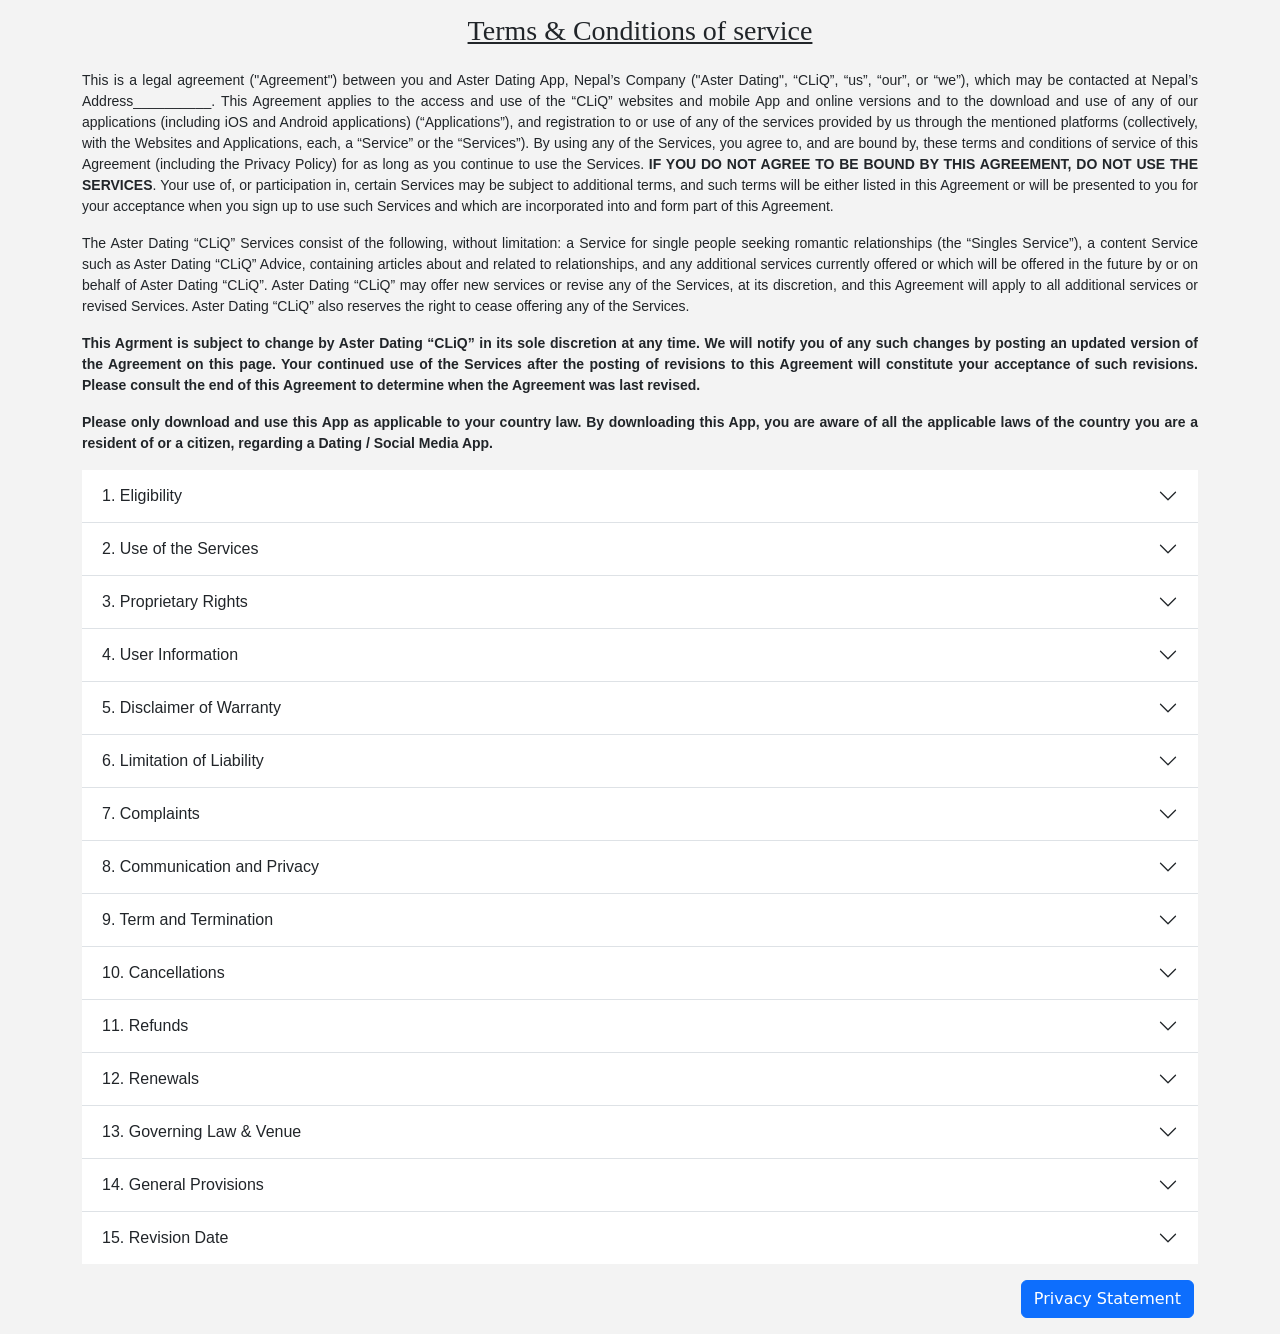
<file: index.html>
<!DOCTYPE html>
<html lang="en">
  <head>
    <meta charset="UTF-8" />
    <meta http-equiv="X-UA-Compatible" content="IE=edge" />
    <meta name="viewport" content="width=device-width, initial-scale=1.0" />
    <title>Terms & Conditions</title>

    <!-- Bootstrap CSS -->
    <link
      href="https://cdn.jsdelivr.net/npm/bootstrap@5.0.2/dist/css/bootstrap.min.css"
      rel="stylesheet"
      integrity="sha384-EVSTQN3/azprG1Anm3QDgpJLIm9Nao0Yz1ztcQTwFspd3yD65VohhpuuCOmLASjC"
      crossorigin="anonymous"
    />
    <link rel="stylesheet" href="style.css" />
  </head>
  <body>
    <section class="terms">
      <div class="container">
        <div class="row">
          <div class="section-title">
            <h3>Terms & Conditions of service</h3>
          </div>
          <div class="description">
            <p>
              This is a legal agreement ("Agreement") between you and Aster
              Dating App, Nepal’s Company ("Aster Dating", “CLiQ”, “us”, “our”,
              or “we”), which may be contacted at Nepal’s Address__________.
              This Agreement applies to the access and use of the “CLiQ”
              websites and mobile App and online versions and to the download
              and use of any of our applications (including iOS and Android
              applications) (“Applications”), and registration to or use of any
              of the services provided by us through the mentioned platforms
              (collectively, with the Websites and Applications, each, a
              “Service” or the “Services”). By using any of the Services, you
              agree to, and are bound by, these terms and conditions of service
              of this Agreement (including the Privacy Policy) for as long as
              you continue to use the Services.
              <b
                >IF YOU DO NOT AGREE TO BE BOUND BY THIS AGREEMENT, DO NOT USE
                THE SERVICES</b
              >. Your use of, or participation in, certain Services may be
              subject to additional terms, and such terms will be either listed
              in this Agreement or will be presented to you for your acceptance
              when you sign up to use such Services and which are incorporated
              into and form part of this Agreement.
            </p>
            <p>
              The Aster Dating “CLiQ” Services consist of the following, without
              limitation: a Service for single people seeking romantic
              relationships (the “Singles Service”), a content Service such as
              Aster Dating “CLiQ” Advice, containing articles about and related
              to relationships, and any additional services currently offered or
              which will be offered in the future by or on behalf of Aster
              Dating “CLiQ”. Aster Dating “CLiQ” may offer new services or
              revise any of the Services, at its discretion, and this Agreement
              will apply to all additional services or revised Services. Aster
              Dating “CLiQ” also reserves the right to cease offering any of the
              Services.
            </p>
            <p></p>
            <p>
              <b>
                This Agrment is subject to change by Aster Dating “CLiQ” in its
                sole discretion at any time. We will notify you of any such
                changes by posting an updated version of the Agreement on this
                page. Your continued use of the Services after the posting of
                revisions to this Agreement will constitute your acceptance of
                such revisions. Please consult the end of this Agreement to
                determine when the Agreement was last revised.</b
              >
            </p>
            <p></p>
            <p>
              <b>
                Please only download and use this App as applicable to your
                country law. By downloading this App, you are aware of all the
                applicable laws of the country you are a resident of or a
                citizen, regarding a Dating / Social Media App.
              </b>
            </p>
            <div class="accordion accordion-flush" id="accordionFlushExample">
              <div class="accordion-item">
                <h2 class="accordion-header" id="flush-headingOne">
                  <button
                    class="accordion-button collapsed"
                    type="button"
                    data-bs-toggle="collapse"
                    data-bs-target="#flush-collapseOne"
                    aria-expanded="false"
                    aria-controls="flush-collapseOne"
                  >
                    1. Eligibility
                  </button>
                </h2>
                <div
                  id="flush-collapseOne"
                  class="accordion-collapse collapse"
                  aria-labelledby="flush-headingOne"
                  data-bs-parent="#accordionFlushExample"
                >
                  <div class="accordion-body">
                    <p><b> a. Minimum Age</b></p>
                    <p>
                      You must be 18 years old or above to register for the
                      Services. By using the Singles Service, you represent and
                      warrant that you are 18 years old. Any legal action faced
                      by the company due to false information, user shall be
                      accountable for all the legal expenses and costs.
                    </p>
                    <p><b> b. Marital Status</b></p>
                    <p>
                      By registering to use of this service, you represent and
                      warrant that you are single or (if legally married)
                      separated / divorced / widow. If you are married and not
                      separated, you may not register to use or use the Aster
                      Dating Service. Any legal action faced by the company due
                      to false information, user shall be accountable for all
                      the legal expenses and costs.
                    </p>
                    <p><b> c. Criminal History</b></p>
                    <p>
                      By requesting to use, registering to use, and/or using the
                      Aster Dating Services, you represent and warrant that you
                      have never been convicted of a felony (or other indictable
                      offense).
                      <b
                        >ASTER DATING “CLIQ” DOES NOT CURRENTLY CONDUCT CRIMINAL
                        BACKGROUND SCREENINGS ON ITS MEMBERS</b
                      >. However, to the extent permissible by applicable law of
                      the particular country where it’s been used, Aster Dating
                      “CLiQ” reserves the right to conduct any criminal
                      background check, at any time and using available public
                      records, to confirm your compliance with this subsection.
                      <b
                        >BY AGREEING TO THESE TERMS AND CONDITIONS, YOU HEREBY
                        AUTHORIZE ANY SUCH CHECK IF IT IS LEGALLY PERMISSIBLE IN
                        YOUR JURISDICTION.</b
                      >
                    </p>
                    <p><b> d. Meeting Matching System Criteria</b></p>

                    <p>
                      The Aster Dating Service requires your completion of the
                      profile information for Aster Dating “CLiQ” to find highly
                      compatible matches for you. Aster Dating also recommends
                      all the matching profile with in the users age difference.
                      User have right to limit their age preferences. Aster
                      Dating “CLiQ” will not be able to provide matches to users
                      who have not completed the profile information and you
                      consent that information provided by you is actual and
                      true to your best knowledge.
                    </p>
                    <p><b> e. Rewards Eligibility </b></p>
                    <p>
                      Even though Aster Dating Service is functional and
                      available in most targeted geographical areas, our rewards
                      program is just limited within Nepal only. We are trying
                      to expand our operating offices to provide these features
                      in different countries as well. In advance we apologize
                      our valuable customers for the inconvenience.
                    </p>
                  </div>
                </div>
              </div>
              <div class="accordion-item">
                <h2 class="accordion-header" id="flush-headingTwo">
                  <button
                    class="accordion-button collapsed"
                    type="button"
                    data-bs-toggle="collapse"
                    data-bs-target="#flush-collapseTwo"
                    aria-expanded="false"
                    aria-controls="flush-collapseTwo"
                  >
                    2. Use of the Services
                  </button>
                </h2>
                <div
                  id="flush-collapseTwo"
                  class="accordion-collapse collapse"
                  aria-labelledby="flush-headingTwo"
                  data-bs-parent="#accordionFlushExample"
                >
                  <div class="accordion-body">
                    <p>
                      As a user of any of the Services (a "Registered User"),
                      you agree to the following:
                    </p>
                    <p><b> a. Basic Membership</b></p>
                    <p>
                      It is free to register for the Singles Service, which may
                      be used by you at no cost (“Basic Membership”). Once you
                      have registered by providing preliminary information
                      (including email address and password), you will be asked
                      to answer a questions which has been structured by
                      reference to specific psychological criteria. The results
                      of the questioner data are used by Aster Dating “CLiQ” to
                      automatically create your individual personality profile.
                      Your personality profile will then be integrated into the
                      Aster Dating “CLiQ” database. Once in our database, your
                      personality profile is (through an automated process)
                      matched up to the profiles of other Aster Dating “CLiQ”
                      members, which enables Aster Dating “CLiQ” to determine
                      your compatibility with those members. Using this
                      information, Aster Dating “CLiQ” will send you partner
                      recommendations (“matches”), which will appear in your
                      online profile and be sent via email or message section
                      within the member message section. This information will
                      be provided to you as a condensed profile of the other
                      compatible members, each containing a short description of
                      a match, your compatibility score, along with your match's
                      primary profile photo. Please note that, as a Basic
                      member, you will only be able to view your matches'
                      profile photos. However, you may be able to see detail
                      version of your matches' primary profile photos in some
                      instances, at our discretion.
                    </p>
                    <p>
                      As a Basic member, you will then be able to send Five (5)
                      communications (for example, a smile, etc.) to other
                      members as you want; however, you will only have a limited
                      ability to send and read personalized messages. Please
                      note that we may limit the number of predefined
                      communications that you can send if required to protect
                      our members and to secure our Service as further set out
                      in this Agreement. As a Basic member, you will not receive
                      a more than Five (5) random selected profile through our
                      dating sites or mobile app.
                    </p>
                    <p>
                      At our discretion, we may offer Basic members free or
                      chargeable credits that can be redeemed in the form of
                      unlocking individual profiles of recommended partners, a
                      feature that is usually restricted in the Basic
                      Membership. If this feature is made available to you, you
                      will then be able to use the profile unlock function to
                      the extent made available to you and in accordance with
                      these Terms and Conditions of Service. The unlocked period
                      ends either after six months (or any other time period
                      disclosed at time of offer) or once the unlocked profile
                      is no longer active, whichever is earlier. Credits are
                      linked to and stored in your Basic Membership account.
                      They cannot be transferred to a Premium Membership or
                      other Membership type or other members, nor can they be
                      traded in, exchanged for money, or used to settle
                      outstanding payments. Aster Dating “CLiQ” may reduce the
                      period of validity of free credits at any time at its
                      discretion as permitted by the company. Aster Dating
                      “CLiQ” reserves the right to change or impose other terms
                      and conditions on free or chargeable credits.
                    </p>
                    <p><b> b. Premium Membership </b></p>
                    <p>
                      All the features to be accessed by a user, for which you
                      will need to purchase a subscription (“Premium
                      Membership”). If you purchase a Premium Membership, you
                      will regularly receive updated matches from Aster Dating
                      “CLiQ” in your online profile and via email. These matches
                      will be continuously updated to include new members who
                      have been added to our database since you became a Premium
                      member. As a Premium member, you will be able to see match
                      photos (primary and any additional photos), contact and
                      initiate communication with matches (including video
                      chat), conduct searches for matches based on specific
                      criteria (e.g., distance) and respond to matches’
                      communications without restriction (including video chat).
                      Please note that we may still limit the number of
                      communications that you can send if required to protect
                      our members and to secure our Service as further set out
                      in this Agreement. Aster Dating “CLiQ” will also provide
                      each Premium member his or her personality profiles as a
                      PDF file by email. We have Four (4) different types for
                      Premium Membership plan, which are categorized and each
                      Premium Membership have different features structures.
                      Please look at all our Premium Membership plan for more
                      details below.
                    </p>
                    <p><b> c. Subscription </b></p>
                    <p>
                      To become a Premium member, you will be required to pay a
                      subscription fee. All prices listed by us on the Service
                      are offered in the displayed currency and exclude
                      applicable taxes and duties. Aster Dating “CLiQ” currently
                      offersb Monthly, 3 - Months Premium Memberships and 6 -
                      Months (or other term lengths, as agreed-upon by you
                      during the purchase process) unless cancelled at least 48
                      hours before the end of your current term. When purchasing
                      a Premium Membership, you will be asked to supply certain
                      payment information, including information regarding your
                      billing account (e.g., via credit card, debit card, PayPal
                      account number, online payment, eSewa, Khalti, etc.)
                    </p>
                    <p>
                      You agree that all information that you provide to us will
                      be accurate, complete and current. You further agree that
                      our payment processing service provider(s) may store and
                      communicate with your financial institution to facilitate
                      your payments. You agree to pay all valid charges incurred
                      by you or any other user of your account (including all
                      installment payments and/or fees, if applicable) and/or
                      any fees for the use of any payment mechanism or account
                      connected to your Aster Dating “CLiQ” subscription,
                      including any applicable taxes and processing charges, if
                      any, relating to your subscriptions. If any problems arise
                      with the billing account or credit or debit card
                      associated with your subscription (for example, the
                      payment method cannot be verified, is invalid or is
                      otherwise not acceptable)), our payment processor will
                      automatically reschedule the billing date until the amount
                      due is paid in full. If these attempts fail and/or the
                      issue(s) cannot be resolved by contacting the account
                      and/or card issuer, we will notify you via email using the
                      email address associated with your account requesting that
                      you resolve the problem, and may suspend or terminate your
                      subscription. However, you acknowledge and agree that we
                      may first attempt to obtain updated billing information,
                      including but not necessarily limited to credit or debit
                      card numbers and/or expiration date information from your
                      card issuer, and to update this information in your
                      account and use such information to process future
                      payments. By subscribing, you authorize us and our payment
                      processors to store and/or transfer your payment details
                      and all other relevant information as needed to facilitate
                      the processing of payments. You may select to purchase a
                      plan in one upfront payment or in installments, if
                      applicable. You agree and authorize us to charge you
                      applicable sales or other related taxes and fees to which
                      your subscription may be subject and which may vary from
                      time to time. Installment plans may be subject to
                      additional terms and conditions, which will be consented
                      to at the time of purchase.
                    </p>
                    <p><b> d. Types of Premium Membship</b></p>
                    <p>
                      Aster Dating “CLiQ” has multiple types of Premium
                      Membership plans that is most suitable and affordable to
                      our users and future customers. Here are the following
                      Premium Membership Plans:
                    </p>
                    <p>
                      1. Bronze Membership <br />
                      2. Silver Membership <br />
                      3. Gold Memebership
                    </p>
                    <p><b> e. Exclusive Use</b></p>
                    <p>
                      Your account is for your personal, non-commercial use
                      only. You may not authorize others to use your account,
                      and you may not assign or otherwise transfer your account
                      to any other person or entity, except if previously agreed
                      to by us. You acknowledge that Aster Dating “CLiQ” is not
                      responsible for third-party access to your account that
                      results from theft or misappropriation of your user names
                      and passwords.
                    </p>
                    <p><b> f. Geographic Limitation</b></p>
                    <p>
                      The Services are intended for use in Nepal, India,
                      Australia, United States, Sri Lanka, UK, Germany, Canada,
                      and some other countries. However, please note that Aster
                      Dating “CLiQ” also provides the ability to register for
                      the Services in certain other countries, and you may
                      search for and receive matches from members located in
                      such countries. Aster Dating “CLiQ” reserves the right to
                      not provide or stop providing the Services in any
                      jurisdiction at any time in its sole discretion. You will
                      only use the Services in a manner consistent with this
                      Agreement and any and all applicable local, state,
                      national and international laws and regulations,
                      including, but not limited to, United States, Nepal,
                      Australia, Canada, Sri Lanka, Germany, India, and other
                      countries where this services is provided. Registration
                      for, and use of, the Services is void where prohibited by
                      any such laws (local, state, national) or regulations. You
                      are responsible for determining whether the use of the
                      Services is legal in your jurisdiction or particular
                      region / country of residence
                    </p>
                    <p><b> g. Information Submitted</b></p>
                    <p>
                      To the extent permitted by law, you are solely responsible
                      for, and assume all liability regarding, (i) the
                      information and content you contribute to the Services;
                      (ii) the information and content you post, transmit,
                      publish, or otherwise make available (as a "post") through
                      this Services; and (iii) your interactions with other
                      Registered Users through the Services. You warrant and
                      represent that all information provided to Aster Dating
                      “CLiQ” through our Services or otherwise will be truthful,
                      accurate, and complete, and will be submitted only for
                      lawful purposes. Details of how Aster Dating “CLiQ” may
                      use information you provide or post which is personal to
                      you are set out in our Privacy Policy.
                    </p>
                    <p><b> h. Risk Assumption and Precautions </b></p>
                    <p>
                      You assume all risk when using the Aster Dating App
                      Services, including but not limited to all of the risks
                      associated with any online or offline interactions with
                      others, including dating. You agree to take all necessary
                      precautions when meeting individuals through this Service.
                      In addition, you agree to review and follow the
                      recommendations set forth in Aster Dating “CLiQ” Safety
                      Tips, which is available in this page of our Service.
                    </p>
                    <p><b> i. No Guarantees </b></p>
                    <p>
                      Aster Dating “CLiQ” may not be able to provide matches for
                      everyone seeking to use its services. Further, Aster
                      Dating “CLiQ” makes no guarantees as to the number or
                      frequency of matches through the Service, or to such
                      matches' ability, desire or criteria to communicate with
                      any user. You understand that Aster Dating “CLiQ” makes no
                      guarantees, either express or implied, regarding your
                      ultimate compatibility with individuals you meet through
                      the Service.
                    </p>
                    <p><b> j. Reporting of Violations </b></p>
                    <p>
                      You will promptly report to Aster Dating “CLiQ” any
                      violation of the Agreement by others, including but not
                      limited to, Registered Users.
                    </p>
                    <p><b> k. Content Removal </b></p>
                    <p>
                      You will promptly report to Aster Dating “CLiQ” any
                      violation of the Agreement by others, including but not
                      limited to, Registered Users.
                    </p>
                    <p><b> l. Posting and Communication Restrictions. </b></p>
                    <p>
                      You will not post, transmit to other users, communicate
                      any content, or otherwise engage in any activity on or
                      through the Services, that:
                    </p>
                    <p>
                      1) Promotes racism, bigotry, hatred or physical harm of
                      any kind against any group or individual;
                    </p>
                    <p></p>
                    <p>
                      2) Is intended to or tends to abuse, harass, threaten or
                      intimidate any other users of the Services;
                    </p>
                    <p>
                      3) Is defamatory, intentionally inaccurate, abusive,
                      obscene, profane, offensive, sexually charged, obscene or
                      otherwise objectionable or unlawful;
                    </p>
                    <p>
                      4) Infringes the intellectual property right of Aster
                      Dating “CLiQ” or any third-party including copyright in
                      and to content (e.g., music, movies, videos, photographs,
                      images, software, literary works, etc.);
                    </p>
                    <p>
                      5) Contains video, audio photographs, or images of another
                      person;
                    </p>
                    <p>
                      6) Promotes or enables illegal or unlawful activities,
                      such as instructions on how to make or buy illegal weapons
                      or drugs, violate someone's privacy, harm or harass
                      another person, steal someone else’s identity, create or
                      disseminate computer viruses;
                    </p>
                    <p>
                      7) Is false or misrepresentative or otherwise intended to
                      defraud, swindle or deceive other users of the Services;
                    </p>
                    <p>
                      8) Contains viruses, ransomware, time bombs, Trojan
                      horses, cancelbots, worms or other harmful, or disruptive
                      codes, components or devices;
                    </p>
                    <p>
                      9) Promotes or solicits involvement in or support of a
                      political platform, religion, cult, or sect;
                    </p>
                    <p>
                      10) Disseminates another person's personal information
                      without his or her permission, or collects or solicits
                      another person's personal information for commercial or
                      unlawful purposes;
                    </p>
                    <p>
                      11) Is off-topic, meaningless, or otherwise intended to
                      annoy or interfere with others' enjoyment of the Services;
                    </p>
                    <p>
                      12) Impersonates, or otherwise misrepresents affiliation,
                      connection or association with, any person or entity;
                    </p>
                    <p>
                      13) Solicits gambling or engages in any gambling or
                      similar activity;
                    </p>
                    <p>
                      14) Uses the Services for chain letter, junk mail or spam
                      e-mails;
                    </p>
                    <p>
                      15) Collects or solicits personal information about anyone
                      under 18;
                    </p>
                    <p>
                      16) Contains or promotes any nudity, pornographic images
                      and videos;
                    </p>
                    <p>
                      17) Is in any way used for or in connection with spamming,
                      spamming, phishing, trolling, or similar activities;
                    </p>
                    <p>
                      <b>m. No False Information</b>
                    </p>
                    <p>
                      You will not provide inaccurate, misleading or false
                      information to Aster Dating “CLiQ” or to any other user.
                      If information provided to Aster Dating “CLiQ” or another
                      user subsequently becomes inaccurate, misleading or false,
                      you will promptly notify Aster Dating “CLiQ” of such
                      change.
                    </p>
                    <p>
                      <b>n. No Advertising or Commercial Solicitation</b>
                    </p>
                    <p>
                      You will not advertise or solicit any user to buy or sell
                      any products or services on or through the Services. You
                      may not transmit any chain letters, junk or spam e-mail to
                      other users or other unsolicited commercial messages.
                      Further, you will not use any information obtained from
                      the Services in order to contact, advertise to, solicit,
                      or sell to any user without their prior explicit consent.
                      If you breach the terms of this subsection and send or
                      post unsolicited bulk email, "spam" or other unsolicited
                      communications of any kind through the Services, you
                      acknowledge that you will have caused substantial harm to
                      Aster Dating “CLiQ”.
                    </p>
                    <p>
                      <b>o.Unique Profile</b>
                    </p>
                    <p>
                      You will create only one unique profile. In addition, your
                      use of the Service must be for relationship-seeking
                      purposes in order to maintain the integrity of the
                      Service. Not all registered users are available for
                      matching. From time to time, Aster Dating “CLiQ” may
                      create test profiles in order to monitor the operation of
                      the Services.
                    </p>
                    <p>
                      <b
                        >p. No Harassment of Aster Dating “CLiQ” Employees or
                        Agents</b
                      >
                    </p>
                    <p>
                      You will not harass, annoy, intimidate or threaten any
                      Aster Dating “CLiQ” employees, other users or agents
                      engaged in providing any portion of the Services to you.
                    </p>
                    <p><b>q. Social Media</b></p>
                    <p>
                      We may provide you the option to connect your Aster Dating
                      “CLiQ” account to your account on some social networking
                      websites (such as via Continue with Facebook, Google,
                      Instagram) for the purpose of logging in, uploading
                      information or enabling certain features on the Service.
                      When enabling this feature, we will disclose to you the
                      information we collect from the connected social
                      networking website, and will use such information in
                      compliance with our Privacy Policy. By connecting your
                      Aster Dating “CLiQ” account to your account on any social
                      networking website, you hereby consent to the continuous
                      release of information about you to Aster Dating “CLiQ”.
                      We will not send any of your Aster Dating “CLiQ” account
                      information to the connected social networking website /
                      mobile Apps without first disclosing that to you. Each
                      social network may further allow you to set privacy
                      controls around your information on their system, and
                      Aster Dating “CLiQ” collection of information will always
                      follow such controls and permissions. This feature is
                      subject to continuous change and improvement by us and
                      each social networking website involved, and therefore the
                      available features and shared information are subject to
                      change in accordance with the terms of this Agreement, and
                      the terms of use of the relevant social networking site.
                    </p>
                    <p><b>r. Reverse Engineering and Non-Interference</b></p>
                    <p>
                      In addition to any Aster Dating “CLiQ” information or
                      documents containing information that constitute a “trade
                      secret”, the following will be deemed trade secrets of
                      Aster Dating “CLiQ” and you will treat the following as
                      our trade secrets to the extent they have not been made
                      public by us: (i) all source code, data and configuration
                      files within or comprising our Services or used to receive
                      content from, or deliver content to the Services, and all
                      documentation relating; (ii) all financial information
                      relating to Aster Dating “CLiQ” or its affiliates; and
                      (iii) all Service plans of Aster Dating “CLiQ” or its
                      affiliates. By consenting to the terms of this Agreement,
                      you acknowledge and agree that such information has
                      independent economic value due to it not being generally
                      known or available to others, and that Aster Dating “CLiQ”
                      takes reasonable measures to protect the confidentiality
                      and secrecy of such information. You agree not to engage
                      in any activity, assist any third-party in engaging in any
                      activity, or attempt in any way, (iv) discover or use any
                      trade secrets of Aster Dating “CLiQ” without Aster Dating
                      “CLiQ” prior written consent; (v) reverse engineer or
                      otherwise discover any source code utilized by our
                      Services or any client or other software provided by us;
                      or (vi) breach, discover, circumvent, disable or otherwise
                      compromise any security, encryption, password protection,
                      or other feature or mechanism used by us or our Services
                      to protect the Services or any data, hardware, software or
                      server used in connection with it.
                    </p>
                    <p><b>s. Use of Camera. </b></p>
                    <p>
                      In AsterCliQ we use camera in order to verify our users
                      who are called Cliqtan. The purpose of using camera is to
                      make sure there are no underage as well as fake profiles.
                      This verification process helps us identify fake users and
                      we believe we can provide security to our genuine users by
                      minimizing fake profiles in our app. Once the picture is
                      taken then the picture is matched with your profile
                      pictures that are uploaded and done manual and automatic
                      verification.
                    </p>
                  </div>
                </div>
              </div>
              <div class="accordion-item">
                <h2 class="accordion-header" id="flush-headingThree">
                  <button
                    class="accordion-button collapsed"
                    type="button"
                    data-bs-toggle="collapse"
                    data-bs-target="#flush-collapseThree"
                    aria-expanded="false"
                    aria-controls="flush-collapseThree"
                  >
                    3. Proprietary Rights
                  </button>
                </h2>
                <div
                  id="flush-collapseThree"
                  class="accordion-collapse collapse"
                  aria-labelledby="flush-headingThree"
                  data-bs-parent="#accordionFlushExample"
                >
                  <div class="accordion-body">
                    <p><b>a. Ownership of Proprietary Information</b></p>
                    <p>
                      You hereby acknowledge and agree that Aster Dating “CLiQ”
                      is the owner or licensee of highly valuable proprietary
                      information accessible on or through the Services,
                      including without limitation, the compatibility matching
                      system, compatibility profiles, and our compatibility
                      looked by astronomer (collectively, "Confidential
                      Information"). Aster Dating “CLiQ” owns and hereby retains
                      all proprietary rights in the Services, including but not
                      limited to, all Confidential Information.
                    </p>
                    <p><b>b. No Use of Confidential Information</b></p>
                    <p>
                      You will not post, copy, modify, transmit, disclose, show
                      in public, create any derivative works from, distribute,
                      make commercial use of, or reproduce in any way any (i)
                      Confidential Information or (ii) other copyrighted
                      material, trademarks, or other proprietary information
                      accessible via the Services, without first obtaining the
                      prior written consent of the owner of such proprietary
                      rights.
                    </p>
                    <p><b>c. Other Users' Information</b></p>
                    <p>
                      Other Registered Users may post information, which has
                      copyright protection whether or not it is identified as
                      copyrighted. You agree that you will not copy, modify,
                      publish, transmit, distribute, perform, display,
                      commercially use, or sell any Aster Dating “CLiQ” or
                      third-party proprietary information available via the
                      Services.
                    </p>
                  </div>
                </div>
              </div>
              <div class="accordion-item">
                <h2 class="accordion-header" id="flush-headingFour">
                  <button
                    class="accordion-button collapsed"
                    type="button"
                    data-bs-toggle="collapse"
                    data-bs-target="#flush-collapseFour"
                    aria-expanded="false"
                    aria-controls="flush-collapseFour"
                  >
                    4. User Information
                  </button>
                </h2>
                <div
                  id="flush-collapseFour"
                  class="accordion-collapse collapse"
                  aria-labelledby="flush-headingFour"
                  data-bs-parent="#accordionFlushExample"
                >
                  <div class="accordion-body">
                    <p><b>a. Privacy Statement</b></p>
                    <p>
                      We will only use your information in accordance with these
                      Terms and Conditions of Service and our Privacy Policy.
                      You acknowledge that Aster Dating “CLiQ” may transfer your
                      personal information to Aster Dating “CLiQ” and its
                      affiliated companies’ offices overseas, including but not
                      limited to Nepal, and may share your personal information
                      with third parties employed to provide some or all of the
                      Services. By registering to use the Services, you consent
                      to this transfer of your personal information. For
                      information about the collection, use and possible
                      disclosure of information and material provided by you,
                      please click on Aster Dating “CLiQ” Privacy Policy located
                      on the Services. By using the Services, you are consenting
                      to the terms of Aster Dating “CLiQ” Privacy Policy.
                    </p>
                    <p><b>b. No Contact Information</b></p>
                    <p>
                      You will not post, copy, modify, transmit, disclose, show
                      in public, create any derivative works from, distribute,
                      make commercial use of, or reproduce in any way any (i)
                      Confidential Information or (ii) other copyrighted
                      material, trademarks, or other proprietary information
                      accessible via the Services, without first obtaining the
                      prior written consent of the owner of such proprietary
                      rights.
                    </p>
                    <p><b>c. Other Users Information</b></p>
                    <p>
                      Other Registered Users may post information, which has
                      copyright protection whether or not it is identified as
                      copyrighted. You agree that you will not copy, modify,
                      publish, transmit, distribute, perform, display,
                      commercially use, or sell any Aster Dating “CLiQ” or
                      third-party proprietary information available via the
                      Services.
                    </p>
                    <p><b>d. Disclosure to Protect Abuse Victims</b></p>
                    <p>
                      Notwithstanding any other provision of this Agreement or
                      the Privacy Policy, Aster Dating “CLiQ” reserves the
                      right, but has no obligation, to disclose any information
                      that you submit to the Services, if in its sole opinion,
                      Aster Dating “CLiQ” suspects or has reason to suspect,
                      that the information involves a party who may be the
                      victim of abuse in any form. Abuse may include, without
                      limitation, elder abuse, child abuse, spousal abuse,
                      neglect, or domestic violence. Information, including
                      personal information, may be disclosed to authorities that
                      Aster Dating “CLiQ”, in its sole discretion, deems
                      appropriate to handle such disclosure, provided that such
                      disclosure is pursuant to applicable law. Appropriate
                      authorities may include, without limitation, law
                      enforcement agencies, child protection agencies, or court
                      officials. You hereby acknowledge and agree that Aster
                      Dating “CLiQ” is permitted to make such disclosure.
                    </p>
                  </div>
                </div>
              </div>
              <div class="accordion-item">
                <h2 class="accordion-header" id="flush-headingFifth">
                  <button
                    class="accordion-button collapsed"
                    type="button"
                    data-bs-toggle="collapse"
                    data-bs-target="#flush-collapseFifth"
                    aria-expanded="false"
                    aria-controls="flush-collapseFifth"
                  >
                    5. Disclaimer of Warranty
                  </button>
                </h2>
                <div
                  id="flush-collapseFifth"
                  class="accordion-collapse collapse"
                  aria-labelledby="flush-headingFifth"
                  data-bs-parent="#accordionFlushExample"
                >
                  <div class="accordion-body">
                    <p><b>a. No Warranties or Conditions</b></p>
                    <p>
                      This section will apply to the maximum extent permitted by
                      applicable law and subject to limitation of liability.
                      Aster dating “CLiQ” does not represent or warrant that
                      your use of the services will be secure, uninterrupted,
                      always available, free of errors, viruses, bugs or other
                      harmful components, or will meet your requirements, or
                      that any defects in the services will be corrected. Aster
                      dating “CLiQ” disclaims liability for, and no
                      representation, warranty or condition is made with respect
                      to, the connectivity and availability of the services.
                      Without limiting the foregoing, you acknowledge and agree
                      that no software or website can be entirely secure or free
                      of risk of security breaches or attacks by third parties,
                      and that we make no warranty or representation that our
                      services will be secure or free from data breaches or
                      cyber-attacks.
                    </p>
                    <p><b>b. Third-Party Content</b></p>
                    <p>
                      Opinions, advice, statements, offers, or other information
                      or content made available through the Services, but not
                      directly by Aster Dating “CLiQ”, are those of their
                      respective users, and should not necessarily be relied
                      upon. Such authors are solely responsible for such
                      content. Aster dating “CLiQ” does not: (i) guarantee the
                      accuracy or usefulness of any information provided on or
                      accessed via the services, or (ii) adopt, endorse or
                      accept responsibility for the accuracy or reliability of
                      any opinion, advice, or statement made by any party other
                      than aster dating “CLiQ”. To the fullest extent permitted
                      by law, under no circumstances will aster dating “CLiQ” be
                      responsible for any loss or damage resulting from anyone's
                      reliance on information or other content posted on the
                      services, or transmitted to or by any users.
                    </p>
                    <p><b>c. Features Development</b></p>
                    <p>
                      From time to time, Aster Dating “CLiQ” may offer new
                      features or tools with which its users may experiment on
                      the Services. Such features or tools are offered solely
                      for experimental purposes and without any representation,
                      warranty or conditions of any kind, and may be modified or
                      discontinued at Aster Dating “CLiQ” sole discretion. The
                      provisions of this Disclaimer of Warranties and Conditions
                      section apply with full force to such features or tools.
                    </p>
                  </div>
                </div>
              </div>
              <div class="accordion-item">
                <h2 class="accordion-header" id="flush-headingSixth">
                  <button
                    class="accordion-button collapsed"
                    type="button"
                    data-bs-toggle="collapse"
                    data-bs-target="#flush-collapseSixth"
                    aria-expanded="false"
                    aria-controls="flush-collapseSixth"
                  >
                    6. Limitation of Liability
                  </button>
                </h2>
                <div
                  id="flush-collapseSixth"
                  class="accordion-collapse collapse"
                  aria-labelledby="flush-headingSixth"
                  data-bs-parent="#accordionFlushExample"
                >
                  <div class="accordion-body">
                    <p>
                      <b>a. Limitation of Damages and Aggregate Liability</b>
                    </p>
                    <p>
                      To the maximum extent permitted by applicable law in each
                      country Aster Dating App is used, in no event will Aster
                      Dating “CLiQ” be liable for any incidental, special,
                      consequential or indirect damages arising out of or
                      relating to the use or inability to use the services,
                      including, without limitation, damages for loss or
                      corruption of data or programs, service interruptions and
                      procurement of substitute services, even if Aster Dating
                      “CLiQ” knows or has been advised of the possibility of
                      such damages. To the maximum extent permitted by
                      applicable law, under no circumstances will Aster Dating
                      “CLiQ”' aggregate liability, in any form of action
                      whatsoever in connection with this agreement or the use of
                      the services or the site.
                    </p>
                    <p>
                      <b
                        >b. No Liability for non-Aster Dating “CLiQ” Actions.
                      </b>
                    </p>
                    <p>
                      To the maximum extent permitted by applicable law, in no
                      event will Aster Dating “CLiQ” be liable for any damages
                      whatsoever, whether punitive, exemplary, direct, indirect,
                      general, special, compensatory, consequential, and/or
                      incidental, arising out of or relating to the conduct of
                      you or anyone else in connection with the use of the
                      services, including without limitation, bodily injury,
                      death, emotional distress, and/or any other damages
                      resulting from communications or meetings with other
                      registered users of the services. This includes any
                      claims, losses or damages arising from the conduct of
                      users who have registered under false pretenses or who
                      attempt to defraud or harm you.
                    </p>
                    <p><b>c. Information Verification</b></p>
                    <p>
                      Aster Dating “CLiQ” may use various ways of verifying
                      information that users have provided. However, none of
                      those ways are perfect, and you agree that Aster Dating
                      “CLiQ” will have no liability to you arising from any
                      incorrectly verified information.
                    </p>
                  </div>
                </div>
              </div>
              <div class="accordion-item">
                <h2 class="accordion-header" id="flush-headingSeventh">
                  <button
                    class="accordion-button collapsed"
                    type="button"
                    data-bs-toggle="collapse"
                    data-bs-target="#flush-collapseSeventh"
                    aria-expanded="false"
                    aria-controls="flush-collapseSeventh"
                  >
                    7. Complaints
                  </button>
                </h2>
                <div
                  id="flush-collapseSeventh"
                  class="accordion-collapse collapse"
                  aria-labelledby="flush-headingSeventh"
                  data-bs-parent="#accordionFlushExample"
                >
                  <div class="accordion-body">
                    <p>
                      To resolve a complaint regarding the Service, you should
                      review our complaints located at the bottom of the Aster
                      Dating “CLiQ” Services, or email us.
                    </p>
                  </div>
                </div>
              </div>
              <div class="accordion-item">
                <h2 class="accordion-header" id="flush-headingEighth">
                  <button
                    class="accordion-button collapsed"
                    type="button"
                    data-bs-toggle="collapse"
                    data-bs-target="#flush-collapseEighth"
                    aria-expanded="false"
                    aria-controls="flush-collapseEighth"
                  >
                    8. Communication and Privacy
                  </button>
                </h2>
                <div
                  id="flush-collapseEighth"
                  class="accordion-collapse collapse"
                  aria-labelledby="flush-headingEighth"
                  data-bs-parent="#accordionFlushExample"
                >
                  <div class="accordion-body">
                    <p>
                      We may use the email address associated with your account
                      to send you messages, including notifications of important
                      changes to the Services, special offers, or attempts to
                      collect on an outstanding balance. Further, we may contact
                      you by telephone in order to communicate with you
                      regarding the Services. If you do not want to receive
                      certain email messages or telephone calls (including at
                      any wireless number you may have voluntarily provided us),
                      please refer to our Privacy Policy to review your options.
                    </p>
                  </div>
                </div>
              </div>
              <div class="accordion-item">
                <h2 class="accordion-header" id="flush-headingNinth">
                  <button
                    class="accordion-button collapsed"
                    type="button"
                    data-bs-toggle="collapse"
                    data-bs-target="#flush-collapseNinth"
                    aria-expanded="false"
                    aria-controls="flush-collapseNinth"
                  >
                    9. Term and Termination
                  </button>
                </h2>
                <div
                  id="flush-collapseNinth"
                  class="accordion-collapse collapse"
                  aria-labelledby="flush-headingNinth"
                  data-bs-parent="#accordionFlushExample"
                >
                  <div class="accordion-body">
                    <p>
                      This Agreement will become effective upon your acceptance
                      of the Agreement by your use of the Services and will
                      remain in effect in perpetuity unless terminated
                      hereunder. Either you or Aster Dating “CLiQ” may terminate
                      your account at any time, for any reason or no reason,
                      without explanation, effective upon sending written notice
                      to the other party. Aster Dating “CLiQ” reserves the right
                      to immediately suspend or terminate your access to any of
                      the Services, without notice, for any reason or no reason.
                      We also reserve the right to remove your account
                      information or data from our Services and any other
                      records if your account and/or access to the Services is
                      terminated. In the event your access to any of the
                      Services is suspended due to a material breach of this
                      Agreement, you agree that all fees then paid to Aster
                      Dating “CLiQ” by you will be nonrefundable. You may
                      terminate your account by following the steps in the
                      applicable section under "Cancellations" below, or by
                      sending a notice of cancellation to: Aster Dating “CLiQ”.
                      Following any termination of your Service account due to a
                      violation of our Agreement, Aster Dating “CLiQ” reserves
                      the right to send a notice thereof to other Registered
                      Users which whom you have corresponded.
                    </p>
                  </div>
                </div>
              </div>
              <div class="accordion-item">
                <h2 class="accordion-header" id="flush-headingTenth">
                  <button
                    class="accordion-button collapsed"
                    type="button"
                    data-bs-toggle="collapse"
                    data-bs-target="#flush-collapseTenth"
                    aria-expanded="false"
                    aria-controls="flush-collapseTenth"
                  >
                    10. Cancellations
                  </button>
                </h2>
                <div
                  id="flush-collapseTenth"
                  class="accordion-collapse collapse"
                  aria-labelledby="flush-headingTenth"
                  data-bs-parent="#accordionFlushExample"
                >
                  <div class="accordion-body">
                    <p><b>a. Cancellation At Any Time With No Refund</b></p>
                    <p>
                      Except as otherwise stated in this section, you may cancel
                      your registration or subscription to any Services at any
                      time during the term of such registration or subscription
                      or any renewal period by: accessing Settings > “Manage
                      profile” > Amend Subscription, clicking on the
                      cancellation link, and providing the information
                      requested. In such case, your subscription will terminate
                      at the end of the subscription term for which you have
                      paid, and you will not receive any refund for any unused
                      days of such subscription term. If you purchase a
                      subscription on an installment payment basis, cancellation
                      will not affect your obligation to pay the total
                      contractual amount due on your subscription and your
                      credit card or other payment method will continue to be
                      charged the scheduled payments until the remaining balance
                      is paid in full.
                    </p>
                    <p><b>b. 3-Day Cancellation</b></p>
                    <p>
                      Regarding the premium membership, you, the buyer, may
                      cancel the agreement, without any penalty or obligation,
                      at any time prior to midnight of the third business day
                      following the date of this agreement, excluding holidays.
                      Notice of cancellation need not take a particular form and
                      is effective if it indicates your desire to not be bound
                      by this contract. To cancel this agreement, you can email
                      subscriptions@aster dating “CLiQ”.com or mail a signed and
                      dated notice, or telegram, which states you, the buyer,
                      are canceling this agreement, or words of similar effect.
                      This mailed notice shall be sent to aster dating “CLiQ”,
                      Attn: cancellations, company address. Please include the
                      email address associated with your aster dating “CLiQ”
                      account in this notice. <br />
                      You may also communicate your desire to cancel your
                      subscription by chat with Customer Service. Please note,
                      however, that chat may not be available to all users and,
                      due to Customer Service agents’ hours, will not be
                      available at all times. For a Premium Membership, the day
                      that you successfully purchased a subscription will be the
                      date of this Agreement. Any refunds under this 3-day
                      cancellation policy will be made within 10 days after
                      Aster Dating “CLiQ”' receipt of your written cancellation
                      notice.
                    </p>
                  </div>
                </div>
              </div>
              <div class="accordion-item">
                <h2 class="accordion-header" id="flush-headingEleventh">
                  <button
                    class="accordion-button collapsed"
                    type="button"
                    data-bs-toggle="collapse"
                    data-bs-target="#flush-collapseEleventh"
                    aria-expanded="false"
                    aria-controls="flush-collapseEleventh"
                  >
                    11. Refunds
                  </button>
                </h2>
                <div
                  id="flush-collapseEleventh"
                  class="accordion-collapse collapse"
                  aria-labelledby="flush-headingEleventh"
                  data-bs-parent="#accordionFlushExample"
                >
                  <div class="accordion-body">
                    <p>
                      We have No-Refund policy regarding membership subscription
                      and any items purchased through our eShop. Our think our
                      customer is responsible and the make responsible decision.
                      Refunds process are a lengthy process and have to go
                      through verification process from our side and the payment
                      processor. Any valid reason given in a written notice and
                      verification of damaged products from our eSop will be
                      refunded.
                    </p>
                  </div>
                </div>
              </div>
              <div class="accordion-item">
                <h2 class="accordion-header" id="flush-headingtwelveth">
                  <button
                    class="accordion-button collapsed"
                    type="button"
                    data-bs-toggle="collapse"
                    data-bs-target="#flush-collapsetwelveth"
                    aria-expanded="false"
                    aria-controls="flush-collapsetwelveth"
                  >
                    12. Renewals
                  </button>
                </h2>
                <div
                  id="flush-collapsetwelveth"
                  class="accordion-collapse collapse"
                  aria-labelledby="flush-headingtwelveth"
                  data-bs-parent="#accordionFlushExample"
                >
                  <div class="accordion-body">
                    <p>
                      In order to provide continuous service, aster dating
                      “CLiQ” automatically renews all paid subscriptions for the
                      services on the date such subscriptions expire unless you
                      cancel at least 24 hours before the end of your current
                      term. We always communicate renewal periods to you, before
                      you finalize the purchase of your subscription, upon
                      confirmation of purchase, and if applicable in your
                      jurisdiction, in an email reminder prior to the effective
                      renewal date as required by the applicable law of your
                      jurisdiction. By entering into this agreement, you
                      acknowledge that your account will be subject to the
                      above-described automatic renewals. In connection with any
                      renewal, you agree and authorize us to charge you
                      applicable charges, including applicable installment fees,
                      sales or other related taxes to which your subscription
                      may be subject and which may vary from time to time. In
                      all cases, if you do not wish your account to renew
                      automatically, please follow the directions set out under
                      "cancellations and account holds" section above.
                    </p>
                  </div>
                </div>
              </div>
              <div class="accordion-item">
                <h2 class="accordion-header" id="flush-headingThirteenth">
                  <button
                    class="accordion-button collapsed"
                    type="button"
                    data-bs-toggle="collapse"
                    data-bs-target="#flush-collapseThirteenth"
                    aria-expanded="false"
                    aria-controls="flush-collapseThirteenth"
                  >
                    13. Governing Law & Venue
                  </button>
                </h2>
                <div
                  id="flush-collapseThirteenth"
                  class="accordion-collapse collapse"
                  aria-labelledby="flush-headingThirteenth"
                  data-bs-parent="#accordionFlushExample"
                >
                  <div class="accordion-body">
                    <p>
                      Unless prohibited by local law and country law, this
                      Agreement is governed by the laws of the Nepal, without
                      giving effect to any principles of conflicts of laws. This
                      Agreement shall be governed by Nepal’s Law. Nothing in
                      this Agreement is intended to limit a party’s right to
                      seek equitable relief at any time. If the Agreement is
                      held to be unenforceable, you agree that any claims or
                      disputes that you have against us must be resolved in the
                      High and Supreme courts in Nepal to the extent permissible
                      by applicable law.
                    </p>
                    <p><b>a. Class Action Waiver</b></p>
                    <p>
                      The parties agree that the arbitrator may not consolidate
                      more than one person’s claims, and may not otherwise
                      preside over any form of a class or representative
                      proceeding or claims (such as a class action,
                      representative action, consolidated action or private
                      attorney general action) unless both you and Aster Dating
                      “CLiQ” specifically agree in writing to do so following
                      initiation of the arbitration. Neither you, nor any other
                      Registered Member of Aster Dating “CLiQ” and/or user of
                      Aster Dating “CLiQ” services, can be a class
                      representative, class member, or otherwise participate in
                      a class, representative, consolidated or private attorney
                      general proceeding.
                    </p>
                    <p><b>b. Limitation of Procedural Rights</b></p>
                    <p>
                      You understand and agree that, by entering into this
                      Arbitration Agreement, you and Aster Dating “CLiQ” are
                      each agreeing to arbitration instead of the right to a
                      trial before a judge or jury in a public court. In the
                      absence of this Arbitration Agreement, you and Aster
                      Dating “CLiQ” might otherwise have had a right or
                      opportunity to bring Disputes in a court, before a judge
                      or jury, and/or to participate or be represented in a case
                      filed in court by others (including class actions). You
                      give up those rights. Other rights that you would have if
                      you went to court, such as the right to appeal and to
                      certain types of discovery, may be more limited in
                      arbitration. The right to appellate review of an
                      arbitrator’s decision is much more limited than in court,
                      and in general an arbitrator’s decision may not be
                      appealed for errors of fact or law.
                    </p>
                    <p><b>c. Severability </b></p>
                    <p>
                      If any clause within this Arbitration Agreement (other
                      than the Class Action Waiver clause above) is found to be
                      illegal or unenforceable, that clause will be severed from
                      this Arbitration Agreement, and the remainder of this
                      Arbitration Agreement will be given full force and effect.
                      If the Class Action Waiver clause is found to be illegal
                      or unenforceable, then this entire Arbitration Agreement
                      will be unenforceable, and the Dispute will be decided by
                      a court.
                    </p>
                    <p><b>d. Continuation </b></p>
                    <p>
                      This Arbitration Agreement shall survive the termination
                      of your contract with Aster Dating “CLiQ” and your use of
                      Aster Dating “CLiQ” Services.
                    </p>
                  </div>
                </div>
              </div>
              <div class="accordion-item">
                <h2 class="accordion-header" id="flush-headingFourteenth">
                  <button
                    class="accordion-button collapsed"
                    type="button"
                    data-bs-toggle="collapse"
                    data-bs-target="#flush-collapseFourteenth"
                    aria-expanded="false"
                    aria-controls="flush-collapseFourteenth"
                  >
                    14. General Provisions
                  </button>
                </h2>
                <div
                  id="flush-collapseFourteenth"
                  class="accordion-collapse collapse"
                  aria-labelledby="flush-headingFourteenth"
                  data-bs-parent="#accordionFlushExample"
                >
                  <div class="accordion-body">
                    <p><b>a. Right to Seek Injunction</b></p>
                    <p>
                      Violation of this Agreement may cause Aster Dating “CLiQ”
                      irreparable harm, and therefore agree that Aster Dating
                      “CLiQ” will be entitled to seek extraordinary relief in
                      court, including but not limited to temporary restraining
                      orders, preliminary injunctions and permanent injunctions
                      without the necessity of posting a bond or other security,
                      in addition to and without prejudice to any other rights
                      or remedies that Aster Dating “CLiQ” may have for a breach
                      of this Agreement.
                    </p>
                  </div>
                </div>
              </div>
              <div class="accordion-item">
                <h2 class="accordion-header" id="flush-headingFifteeth">
                  <button
                    class="accordion-button collapsed"
                    type="button"
                    data-bs-toggle="collapse"
                    data-bs-target="#flush-collapseFifteeth"
                    aria-expanded="false"
                    aria-controls="flush-collapseFifteeth"
                  >
                    15. Revision Date
                  </button>
                </h2>
                <div
                  id="flush-collapseFifteeth"
                  class="accordion-collapse collapse"
                  aria-labelledby="flush-headingFifteeth"
                  data-bs-parent="#accordionFlushExample"
                >
                  <div class="accordion-body">
                    <p>
                      This Agreement was last revised on January 05, 2022.
                      <br />
                      Copyright © 2022-2030 Aster Dating “CLiQ”, Inc. All Rights
                      Reserved. Aster Dating “CLiQ” and other marks, colors, and
                      images are registered and common law trademarks of Aster
                      Dating “CLiQ”. Other trademarks and brands are the
                      property of their respective owners.
                    </p>
                  </div>
                </div>
              </div>
            </div>
          </div>
        </div>
        <div class="row">
          <div class="d-flex justify-content-end p-3">
            <a href="privacy.html">
              <button class="btn btn-primary">Privacy Statement</button></a
            >
          </div>
        </div>
      </div>
    </section>
    <script
      src="https://cdn.jsdelivr.net/npm/@popperjs/core@2.9.2/dist/umd/popper.min.js"
      integrity="sha384-IQsoLXl5PILFhosVNubq5LC7Qb9DXgDA9i+tQ8Zj3iwWAwPtgFTxbJ8NT4GN1R8p"
      crossorigin="anonymous"
    ></script>
    <script
      src="https://cdn.jsdelivr.net/npm/bootstrap@5.0.2/dist/js/bootstrap.min.js"
      integrity="sha384-cVKIPhGWiC2Al4u+LWgxfKTRIcfu0JTxR+EQDz/bgldoEyl4H0zUF0QKbrJ0EcQF"
      crossorigin="anonymous"
    ></script>
  </body>
</html>
</file>
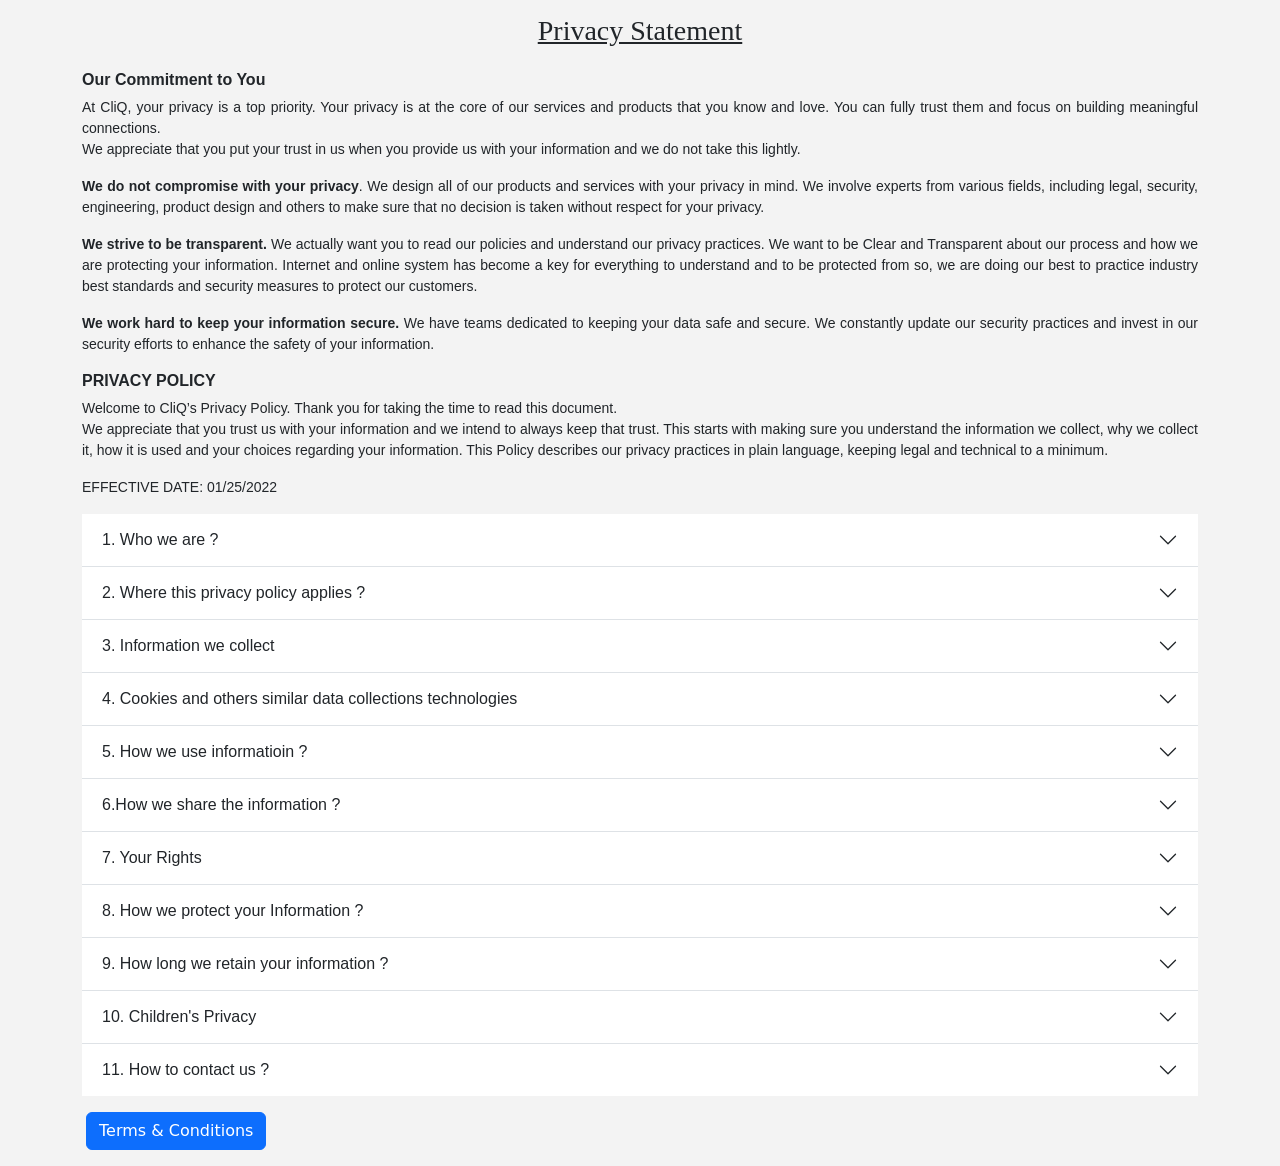
<file: privacy.html>
<!DOCTYPE html>
<html lang="en">
  <head>
    <meta charset="UTF-8" />
    <meta http-equiv="X-UA-Compatible" content="IE=edge" />
    <meta name="viewport" content="width=device-width, initial-scale=1.0" />
    <title>Privacy Statement</title>

    <!-- Bootstrap CSS -->
    <link
      href="https://cdn.jsdelivr.net/npm/bootstrap@5.0.2/dist/css/bootstrap.min.css"
      rel="stylesheet"
      integrity="sha384-EVSTQN3/azprG1Anm3QDgpJLIm9Nao0Yz1ztcQTwFspd3yD65VohhpuuCOmLASjC"
      crossorigin="anonymous"
    />
    <link rel="stylesheet" href="style.css" />
  </head>
  <body>
    <section class="privacy">
      <div class="container">
        <div class="row">
          <div class="section-title">
            <h3>Privacy Statement</h3>
          </div>
          <div class="description">
            <h4>Our Commitment to You</h4>
            <p>
              At CliQ, your privacy is a top priority. Your privacy is at the
              core of our services and products that you know and love. You can
              fully trust them and focus on building meaningful connections.
              <br />
              We appreciate that you put your trust in us when you provide us
              with your information and we do not take this lightly.
            </p>
            <p>
              <b>We do not compromise with your privacy</b>. We design all of
              our products and services with your privacy in mind. We involve
              experts from various fields, including legal, security,
              engineering, product design and others to make sure that no
              decision is taken without respect for your privacy.
            </p>
            <p>
              <b>We strive to be transparent.</b> We actually want you to read
              our policies and understand our privacy practices. We want to be
              Clear and Transparent about our process and how we are protecting
              your information. Internet and online system has become a key for
              everything to understand and to be protected from so, we are doing
              our best to practice industry best standards and security measures
              to protect our customers.
            </p>
            <p>
              <b>We work hard to keep your information secure.</b> We have teams
              dedicated to keeping your data safe and secure. We constantly
              update our security practices and invest in our security efforts
              to enhance the safety of your information.
            </p>
            <h4>PRIVACY POLICY</h4>
            <p>
              Welcome to CliQ’s Privacy Policy. Thank you for taking the time to
              read this document.
              <br />
              We appreciate that you trust us with your information and we
              intend to always keep that trust. This starts with making sure you
              understand the information we collect, why we collect it, how it
              is used and your choices regarding your information. This Policy
              describes our privacy practices in plain language, keeping legal
              and technical to a minimum.
            </p>
            <p>EFFECTIVE DATE: 01/25/2022</p>

            <div class="accordion accordion-flush" id="accordionFlushExample">
              <div class="accordion-item">
                <h2 class="accordion-header" id="flush-headingOne">
                  <button
                    class="accordion-button collapsed"
                    type="button"
                    data-bs-toggle="collapse"
                    data-bs-target="#flush-collapseOne"
                    aria-expanded="false"
                    aria-controls="flush-collapseOne"
                  >
                    1. Who we are ?
                  </button>
                </h2>
                <div
                  id="flush-collapseOne"
                  class="accordion-collapse collapse"
                  aria-labelledby="flush-headingOne"
                  data-bs-parent="#accordionFlushExample"
                >
                  <div class="accordion-body">
                    <p>
                      We are Aster Innovations Pvt. Ltd, a company based in
                      Nepal. We are a dedicated person to this industry in
                      practicing best security measures. “CliQ” if part of Aster
                      Innovations. We have created “CliQ” in regards to dating
                      industry and giving benefits and best match through our
                      app to our user to find their better half-life partner.
                    </p>
                  </div>
                </div>
              </div>
              <div class="accordion-item">
                <h2 class="accordion-header" id="flush-headingTwo">
                  <button
                    class="accordion-button collapsed"
                    type="button"
                    data-bs-toggle="collapse"
                    data-bs-target="#flush-collapseTwo"
                    aria-expanded="false"
                    aria-controls="flush-collapseTwo"
                  >
                    2. Where this privacy policy applies ?
                  </button>
                </h2>
                <div
                  id="flush-collapseTwo"
                  class="accordion-collapse collapse"
                  aria-labelledby="flush-headingTwo"
                  data-bs-parent="#accordionFlushExample"
                >
                  <div class="accordion-body">
                    <p>
                      This Privacy Policy applies to websites, apps, events and
                      other services operated by CliQ. For simplicity, we refer
                      to all of these as our “services” in this Privacy Policy.
                      To make it extra clear, we’ve added links to this Privacy
                      Policy on all applicable services. <br />
                      Some services may require their own unique privacy policy.
                      If a particular service has its own privacy policy, then
                      that policy -- not this Privacy Policy -- applies.
                    </p>
                  </div>
                </div>
              </div>
              <div class="accordion-item">
                <h2 class="accordion-header" id="flush-headingThree">
                  <button
                    class="accordion-button collapsed"
                    type="button"
                    data-bs-toggle="collapse"
                    data-bs-target="#flush-collapseThree"
                    aria-expanded="false"
                    aria-controls="flush-collapseThree"
                  >
                    3. Information we collect
                  </button>
                </h2>
                <div
                  id="flush-collapseThree"
                  class="accordion-collapse collapse"
                  aria-labelledby="flush-headingThree"
                  data-bs-parent="#accordionFlushExample"
                >
                  <div class="accordion-body">
                    <p>
                      We can’t help you develop meaningful connections without
                      some information about you, such as basic profile details
                      and the types of people you’d like to meet. We also
                      collect information generated as you use our services, for
                      example access logs, as well as information from third
                      parties, like when you access our services through a
                      social media account. If you want additional info, we go
                      into more detail below.
                    </p>
                    <p>
                      <b>Information you give us</b> <br />
                      You choose to give us certain information when using our
                      services. This includes:
                    </p>
                    <p>
                      a) When you create an account, you provide us with at
                      least your login credentials, as well as some basic
                      details necessary for the service to work, but not limited
                      to information such as your gender, first & last name, and
                      date of birth.
                    </p>

                    <p>
                      b) When you complete your profile, you can share with us
                      additional information, such as details on your
                      personality, lifestyle, interests and other details about
                      you, as well as content such as photos and videos. To add
                      certain content, like pictures or videos, you may allow us
                      to access your camera or photo album. Some of the
                      information you choose to provide us may be considered
                      “sensitive” in certain jurisdictions, for example your
                      racial or ethnic origins, sexual orientation and religious
                      beliefs. By choosing to provide this information, you
                      consent to our processing of that information.
                    </p>
                    <p>
                      c) When you participate in surveys, focus groups or market
                      studies, you give us your insights into our products and
                      services, responses to our questions and testimonials.
                    </p>
                    <p>
                      d) When you choose to participate in our promotions,
                      events or contests, we collect the information that you
                      use to register or enter.
                    </p>
                    <p>
                      e) If you contact our customer service team, we collect
                      the information you give us during the interaction.
                      Sometimes, we monitor or record these interactions for
                      training purposes and to ensure a high quality of service.
                    </p>
                    <p>
                      f) Of course, we also process your chats with other users
                      as well as the content you publish, as part of the
                      operation of the services and to monitor any material or
                      contents that is against our dating App Terms & Conditions
                      as well as privacy statements.
                    </p>
                    <p>
                      g) In AsterCliQ we use camera in order to verify our users
                      who are called Cliqtan. The purpose of using camera is to
                      make sure there are no underage as well as fake profiles.
                      This verification process helps us identify fake users and
                      we believe we can provide security to our genuine users by
                      minimizing fake profiles in our app. Once the picture is
                      taken then the picture is matched with your profile
                      pictures that are uploaded and done manual and automatic
                      verification
                    </p>
                    <p><b>Information we receive from others</b></p>
                    <p>
                      In addition to the information you provide us directly, we
                      receive information about you from others, including:
                    </p>
                    <p><b>Social Media</b></p>
                    <p>
                      You may be able to use your social media account (such as
                      Facebook Login, Google) to create and log into your CliQ
                      account. This saves you from having to remember yet
                      another user name and password and allows you to share
                      some information from your social media account with us.
                    </p>
                    <p><b>Other Partners</b></p>
                    <p>
                      We may receive info about you from our partners, for
                      instance where CliQ ads are published on a partner’s
                      websites and platforms.
                    </p>
                    <p>
                      <b>Information collected when you use our services</b>
                    </p>
                    <p>
                      When you use our services, we collect information about
                      which features you’ve used, how you’ve used them and the
                      devices you use to access our services. See below for more
                      details:
                    </p>
                    <p><b>Usage Information</b></p>
                    <p>
                      We collect information about your activity on our
                      services, for instance how you use them (e.g., date and
                      time you logged in, features you’ve been using, searches
                      or search parameters, clicks and pages which have been
                      shown to you, referring webpage address, advertising that
                      you click on) and how you interact with other users (e.g.,
                      users you connect and interact with, time and date of your
                      exchanges, number of messages you send and receive).
                    </p>
                    <p><b>Device information</b></p>
                    <p>
                      We collect information from and about the device(s) you
                      use to access our services, including: <br />
                      Hardware and software information such as IP address,
                      device ID and type, device-specific and apps settings and
                      characteristics, app crashes, advertising IDs (such as
                      Google’s AAID and Apple's IDFA, both of which are randomly
                      generated numbers that you can reset by going into your
                      device’ settings), browser type, version and language,
                      operating system, time zones, identifiers associated with
                      cookies or other technologies that may uniquely identify
                      your device or browser (e.g., IMEI/UDID and MAC address);
                      and Information on your wireless and mobile network
                      connection, like your service provider and signal
                      strength.
                    </p>
                    <p><b>Other information with your consent</b></p>
                    <p>
                      If you give us permission, we will be able to collect your
                      precise geolocation (latitude and longitude) in order to
                      offer you features that make use of it. Such geolocation
                      is collected through various means, depending on the
                      service and device you’re using, including GPS, Bluetooth
                      or Wi-Fi connections. If you decline permission for us to
                      collect your geolocation, we will not collect it. <br />
                      Similarly, if you consent, we may collect your photos and
                      videos (for instance, if you want to publish a photo,
                      video or streaming on the services).
                    </p>
                  </div>
                </div>
              </div>
              <div class="accordion-item">
                <h2 class="accordion-header" id="flush-headingFour">
                  <button
                    class="accordion-button collapsed"
                    type="button"
                    data-bs-toggle="collapse"
                    data-bs-target="#flush-collapseFour"
                    aria-expanded="false"
                    aria-controls="flush-collapseFour"
                  >
                    4. Cookies and others similar data collections technologies
                  </button>
                </h2>
                <div
                  id="flush-collapseFour"
                  class="accordion-collapse collapse"
                  aria-labelledby="flush-headingFour"
                  data-bs-parent="#accordionFlushExample"
                >
                  <div class="accordion-body">
                    <p>
                      We use and may allow others to use cookies and similar
                      technologies (e.g., web beacons, pixels) to recognize you
                      and/or your device(s). You may read our Cookie Policy for
                      more information on why we use them (such as
                      authenticating you, remembering your preferences and
                      settings, analyzing site traffic and trends, delivering
                      and measuring the effectiveness of advertising campaigns,
                      allowing you to use social features) and how you can
                      better control their use, through your browser settings
                      and other tools.
                    </p>
                    <p>
                      Some web browsers (including Safari, Internet Explorer,
                      Firefox and Chrome) have a “Do Not Track” (“DNT”) feature
                      that tells a website that a user does not want to have his
                      or her online activity tracked. If a website that responds
                      to a DNT signal receives a DNT signal, the browser can
                      block that website from collecting certain information
                      about the browser’s user. Not all browsers offer a DNT
                      option and DNT signals are not yet uniform. For this
                      reason, many businesses, including CliQ, do not currently
                      respond to DNT signals.
                    </p>
                  </div>
                </div>
              </div>
              <div class="accordion-item">
                <h2 class="accordion-header" id="flush-headingFifth">
                  <button
                    class="accordion-button collapsed"
                    type="button"
                    data-bs-toggle="collapse"
                    data-bs-target="#flush-collapseFifth"
                    aria-expanded="false"
                    aria-controls="flush-collapseFifth"
                  >
                    5. How we use informatioin ?
                  </button>
                </h2>
                <div
                  id="flush-collapseFifth"
                  class="accordion-collapse collapse"
                  aria-labelledby="flush-headingFifth"
                  data-bs-parent="#accordionFlushExample"
                >
                  <div class="accordion-body">
                    <p>
                      The main reason we use your information is to deliver and
                      improve our services. Additionally, we use your info to
                      help keep you safe and to provide you with advertising
                      that may be of interest to you. Read on for a more
                      detailed explanation of the various reasons we use your
                      information, together with practical examples.
                    </p>
                    <p>
                      <b
                        >To administer your account and provide our services to
                        you</b
                      >
                    </p>
                    <p>
                      Create and manage your account <br />
                      Provide you with customer support and respond to your
                      requests <br />
                      Communicate with you about our services
                    </p>
                    <p><b>To help you connect with other users</b></p>
                    <p>
                      Analyze your profile and usage behavior and that of other
                      users to recommend meaningful connections. <br />
                      Show users’ profiles to one another
                    </p>
                    <p>
                      <b
                        >To ensure a consistent experience across your
                        devices</b
                      >
                    </p>
                    <p>
                      Link the various devices you use so that you can enjoy a
                      consistent experience of our services on all of them. We
                      do this by linking devices and browser data, such as when
                      you log into your account on different devices or by using
                      partial or full IP address, browser version and similar
                      data about your devices to help identify and link them
                    </p>
                    <p><b>To serve you relevant offers and ads</b></p>
                    <p>
                      Administer sweepstakes, contests, discounts or other
                      offers
                    </p>
                    <p>
                      Develop, display and track content and advertising
                      tailored to your interests on our services and other sites
                    </p>
                    <p>
                      Communicate with you by email, phone, social media or
                      mobile device about products or services that we think may
                      interest you
                    </p>
                    <p><b>To improve our services and develop new ones</b></p>
                    <p>Administer focus groups and surveys</p>
                    <p>
                      Conduct research and analysis of users’ behavior to
                      improve our services and content (for instance, we may
                      decide to change the look and feel or even substantially
                      modify a given feature based on users’ behavior)
                    </p>
                    <p>
                      Develop new features and services (for example, we may
                      decide to build a new interests-based feature further to
                      requests received from users)
                    </p>
                    <p>
                      <b
                        >To prevent, detect and fight fraud or other illegal or
                        unauthorized activities</b
                      >
                    </p>
                    <p>
                      Address ongoing or alleged misbehavior on and off-platform
                    </p>
                    <p>
                      Perform data analysis to better understand and design
                      countermeasures against these activities
                    </p>
                    <p>
                      Retain data related to fraudulent activities to prevent
                      against recurrences
                    </p>
                    <p><b>To ensure legal compliance</b></p>
                    <p>
                      Comply with legal requirements where this App is
                      downloaded Assist law enforcement with any legal cases or
                      issues <br />
                      Enforce or exercise our rights, for example our Termsbr
                      <br />
                      To process your information as described above, we rely on
                      the following legal bases: <br />
                      Provide our service to you: Most of the time, the reason
                      we process your information is to perform the contract
                      that you have with us. For instance, as you go about using
                      our service to build meaningful connections, we use your
                      information to maintain your account and your profile, to
                      make it viewable to other users and recommend other users
                      to you. <br />
                      Legitimate interests: We may use your information where we
                      have legitimate interests to do so. For instance, we
                      analyze users’ behavior on our services to continuously
                      improve our offerings, we suggest offers we think might
                      interest you, and we process information for
                      administrative, fraud detection and other legal purposes.
                      <br />
                      Consent: From time to time, we may ask for your consent to
                      use your information for certain specific reasons. You may
                      withdraw your consent at any time by contacting us at the
                      address provided at the end of this Privacy Policy.
                    </p>
                  </div>
                </div>
              </div>
              <div class="accordion-item">
                <h2 class="accordion-header" id="flush-headingSixth">
                  <button
                    class="accordion-button collapsed"
                    type="button"
                    data-bs-toggle="collapse"
                    data-bs-target="#flush-collapseSixth"
                    aria-expanded="false"
                    aria-controls="flush-collapseSixth"
                  >
                    6.How we share the information ?
                  </button>
                </h2>
                <div
                  id="flush-collapseSixth"
                  class="accordion-collapse collapse"
                  aria-labelledby="flush-headingSixth"
                  data-bs-parent="#accordionFlushExample"
                >
                  <div class="accordion-body">
                    <p>
                      Since our goal is to help you make meaningful connections
                      and find the person you can fall in love and spend your
                      life with, the main sharing of users’ information is, of
                      course, with other people, as per your privacy settings.
                      We also share some users’ information with service
                      providers and partners who assist us in operating the
                      services, with other Match Group companies and, in some
                      cases, legal authorities. Read on for more details about
                      how your information is shared with others.
                    </p>
                    <p>
                      <b>With other people </b>
                    </p>
                    <p>
                      We share your information with other people as per your
                      privacy settings (and in the case of any sharing features
                      available on CliQ, the individuals or apps with whom you
                      may choose to share your information with) when you
                      voluntarily disclose information on the service (including
                      your public profile). Please be careful with your
                      information and make sure that the content you share is
                      stuff that you’re comfortable being publicly viewable
                      since neither you nor we can control what others do with
                      your information once you share it. <br />
                      If you choose to limit the audience for all or part of
                      your profile or for certain content or information about
                      you, then it will be visible according to your settings.
                    </p>
                    <p><b>With our service providers and partners</b></p>
                    <p>
                      We use third parties to help us operate and improve our
                      services. These third parties assist us with various
                      tasks, including data hosting and maintenance, analytics,
                      customer care, marketing, advertising, payment processing
                      and security operations. <br />
                      We may also share information with partners who distribute
                      and assist us in advertising our services. For instance,
                      we may share limited information on you in hashed,
                      non-human readable form to advertising partners. <br />
                      We follow a strict vetting process prior to engaging any
                      service provider or working with any partner. All of our
                      service providers and partners must agree to strict
                      confidentiality obligations.
                    </p>
                    <p><b>With other Match Group businesses</b></p>
                    <p>
                      CliQ is part of the Match Group family of businesses
                      which, as of the date of this Privacy Policy, includes
                      websites and apps such as Tinder, OkCupid, Plenty of Fish,
                      Match, Meetic, BlackPeopleMeet, LoveScout24, OurTime,
                      Pairs, ParPerfeito, and Twoo <br />
                      We share your information with other Match Group
                      companies:
                    </p>
                    <p>
                      • For them to assist us in processing your information, as
                      service providers, upon our instructions and on our
                      behalf. Assistance provided by other Match Group companies
                      may include technical processing operations, such as data
                      hosting and maintenance, customer care, marketing and
                      targeted advertising, finance and accounting assistance,
                      better understanding how our service is used and users’
                      behavior to improve our service, securing our data and
                      systems and fighting against spam, abuse, fraud,
                      infringement and other wrongdoings. <br />
                      • In order to improve your chances at building significant
                      connections with others: we may make you visible on other
                      Match Group services or allow you to benefit from
                      cross-platform functionalities. We will of course inform
                      you of any such instance and comply with applicable law
                      by, where relevant, allowing you to agree or to refuse.
                      Examples of this may include the creation of a new service
                      within Match Group, addressing a specific demographic that
                      we feel would be interesting to you based on your
                      demography or search criteria.
                    </p>
                    <p>
                      We may also share information with other Match Group
                      companies for legitimate business purposes such as
                      corporate audit, analysis and consolidated reporting as
                      well as compliance with applicable laws. We may also share
                      user information with other Match Group companies to
                      remove users who violate our terms of service, or have
                      been reported for criminal activity and/or bad behavior.
                      In some instances, we may remove that user from all
                      platforms.
                    </p>
                    <p><b>For corporate transactions</b></p>
                    <p>
                      We may transfer your information if we are involved,
                      whether in whole or in part, in a merger, sale,
                      acquisition, divestiture, restructuring, reorganization,
                      dissolution, bankruptcy or other change of ownership or
                      control.
                    </p>
                    <p><b>When required by law</b></p>
                    <p>
                      We may disclose your information if reasonably necessary:
                      (i) to comply with a legal process, such as a court order,
                      subpoena or search warrant, government / law enforcement
                      investigation or other legal requirements; (ii) to assist
                      in the prevention or detection of crime (subject in each
                      case to applicable law); or (iii) to protect the safety of
                      any person.
                    </p>
                    <p><b>To enforce legal rights</b></p>
                    <p>
                      We may also share information: (i) if disclosure would
                      mitigate our liability in an actual or threatened lawsuit;
                      (ii) as necessary to protect our legal rights and legal
                      rights of our users, business partners or other interested
                      parties; (iii) to enforce our agreements with you; and
                      (iv) to investigate, prevent, or take other action
                      regarding illegal activity, suspected fraud or other
                      wrongdoing.
                    </p>
                    <p><b>With your consent or at your request</b></p>
                    <p>
                      We may ask for your consent to share your information with
                      third parties. In any such case, we will make it clear why
                      we want to share the information. <br />
                      We may use and share non-personal information (meaning
                      information that, by itself, does not identify who you are
                      such as device information, general demographics, general
                      behavioral data, geolocation in de-identified form), as
                      well as personal information in hashed, non-human readable
                      form, under any of the above circumstances. We may also
                      share this information with other Match Group companies,
                      acting as our service providers, and other third parties
                      (notably advertisers) to develop and deliver targeted
                      advertising on our services and on websites or
                      applications of third parties, and to analyze and report
                      on advertising you see. We may combine this information
                      with additional non-personal information or personal
                      information in hashed, non-human readable form collected
                      from other sources. More information on our use of cookies
                      and similar technologies can be found in our Cookie
                      Policy.
                    </p>
                  </div>
                </div>
              </div>
              <div class="accordion-item">
                <h2 class="accordion-header" id="flush-headingSeventh">
                  <button
                    class="accordion-button collapsed"
                    type="button"
                    data-bs-toggle="collapse"
                    data-bs-target="#flush-collapseSeventh"
                    aria-expanded="false"
                    aria-controls="flush-collapseSeventh"
                  >
                    7. Your Rights
                  </button>
                </h2>
                <div
                  id="flush-collapseSeventh"
                  class="accordion-collapse collapse"
                  aria-labelledby="flush-headingSeventh"
                  data-bs-parent="#accordionFlushExample"
                >
                  <div class="accordion-body">
                    <p>
                      We want you to be in control of your information, so we
                      have provided you with the following tools: <br />
                      Access / Update tools in the service. Tools and account
                      settings that help you to access, rectify or delete
                      information that you provided to us and that’s associated
                      with your account directly within the service. If you have
                      any question on those tools and settings, please contact
                      our customer service team for help. <br />
                      Device permissions. Mobile platforms have permission
                      systems for specific types of device data and
                      notifications, such as phone book and location services as
                      well as push notifications. You can change your settings
                      on your device to either consent or oppose the collection
                      of the corresponding information or the display of the
                      corresponding notifications. Of course, if you do that,
                      certain services may lose full functionality. <br />
                      Deletion. You can delete your account by using the
                      corresponding functionality directly on the service.
                      <br />
                      We want you to be aware of your privacy rights. Here are a
                      few key points to remember: <br />
                      Reviewing your information. Applicable privacy laws may
                      give you the right to review the personal information we
                      keep about you (depending on the jurisdiction, this may be
                      called right of access, right of portability or variations
                      of those terms). <br />
                      Updating your information. If you believe that the
                      information we hold about you is inaccurate or that we are
                      no longer entitled to use it and want to request its
                      rectification, deletion or object to its processing,
                      please contact our Customer Service Team. <br />
                      For your protection and the protection of all of our
                      users, we may ask you to provide proof of identity before
                      we can answer the above requests. <br />
                      Keep in mind, we may reject requests for certain reasons,
                      including if the request is unlawful or if it may infringe
                      on trade secrets or intellectual property or the privacy
                      of another user. If you wish to receive information
                      relating to another user, such as a copy of any messages
                      you received from him or her through our service, the
                      other user will have to contact our Privacy Officer to
                      provide their written consent before the information is
                      released. <br />
                      Also, we may not be able to accommodate certain requests
                      to object to the processing of personal information,
                      notably where such requests would not allow us to provide
                      our service to you anymore. For instance, we cannot
                      provide our service if we do not have your date of birth.
                      Uninstall. You can stop all information collection by an
                      app by uninstalling it using the standard uninstall
                      process for your device. If you uninstall the app from
                      your mobile device, the unique identifier associated with
                      your device will continue to be stored. If you re-install
                      the application on the same mobile device, we will be able
                      to re-associate this identifier to your previous
                      transactions and activities. <br />
                      Accountability. In certain countries, including in the
                      European Union, you have a right to lodge a complaint with
                      the appropriate data protection authority if you have
                      concerns about how we process your personal information.
                      The data protection authority you can lodge a complaint
                      with notably may be that of your habitual residence, where
                      you work or where we are established.
                    </p>
                  </div>
                </div>
              </div>
              <div class="accordion-item">
                <h2 class="accordion-header" id="flush-headingEighth">
                  <button
                    class="accordion-button collapsed"
                    type="button"
                    data-bs-toggle="collapse"
                    data-bs-target="#flush-collapseEighth"
                    aria-expanded="false"
                    aria-controls="flush-collapseEighth"
                  >
                    8. How we protect your Information ?
                  </button>
                </h2>
                <div
                  id="flush-collapseEighth"
                  class="accordion-collapse collapse"
                  aria-labelledby="flush-headingEighth"
                  data-bs-parent="#accordionFlushExample"
                >
                  <div class="accordion-body">
                    <p>
                      We work hard to protect you from unauthorized access to or
                      alteration, disclosure or destruction of your personal
                      information. As with all technology companies, although we
                      take steps to secure your information, we do not promise,
                      and you should not expect, that your personal information
                      will always remain secure. <br />
                      We regularly monitor our systems for possible
                      vulnerabilities and attacks and regularly review our
                      information collection, storage and processing practices
                      to update our physical, technical and organizational
                      security measures. <br />
                      We may suspend your use of all or part of the services
                      without notice if we suspect or detect any breach of
                      security. If you believe that your account or information
                      is no longer secure, please notify us immediately through
                      Customer Service team.
                    </p>
                  </div>
                </div>
              </div>
              <div class="accordion-item">
                <h2 class="accordion-header" id="flush-headingNinth">
                  <button
                    class="accordion-button collapsed"
                    type="button"
                    data-bs-toggle="collapse"
                    data-bs-target="#flush-collapseNinth"
                    aria-expanded="false"
                    aria-controls="flush-collapseNinth"
                  >
                    9. How long we retain your information ?
                  </button>
                </h2>
                <div
                  id="flush-collapseNinth"
                  class="accordion-collapse collapse"
                  aria-labelledby="flush-headingNinth"
                  data-bs-parent="#accordionFlushExample"
                >
                  <div class="accordion-body">
                    <p>
                      We keep your personal information only as long as we need
                      it for legitimate business purposes. <br />
                      In practice, we delete or anonymize your information upon
                      deletion of your account, unless:
                    </p>
                    <p>1. we must keep it to comply with applicable law;</p>
                    <p>
                      2. we must keep it to evidence our compliance with
                      applicable law;
                    </p>
                    <p>
                      3. there is an outstanding or potential issue, claim or
                      dispute requiring us to keep the relevant information
                      until it is resolved; or
                    </p>
                    <p>
                      4. the information is kept for our legitimate business
                      interests, such as fraud prevention and enhancing users'
                      safety and security. For example, information may need to
                      be kept to prevent a user who was banned for unsafe
                      behavior or security incidents from opening a new account.
                    </p>
                    <p>
                      Keep in mind that even though our systems are designed to
                      carry out data deletion processes according to the above
                      guidelines, we cannot promise that all data will be
                      deleted within a specific timeframe due to technical
                      constraints.
                    </p>
                  </div>
                </div>
              </div>
              <div class="accordion-item">
                <h2 class="accordion-header" id="flush-headingTenth">
                  <button
                    class="accordion-button collapsed"
                    type="button"
                    data-bs-toggle="collapse"
                    data-bs-target="#flush-collapseTenth"
                    aria-expanded="false"
                    aria-controls="flush-collapseTenth"
                  >
                    10. Children's Privacy
                  </button>
                </h2>
                <div
                  id="flush-collapseTenth"
                  class="accordion-collapse collapse"
                  aria-labelledby="flush-headingTenth"
                  data-bs-parent="#accordionFlushExample"
                >
                  <div class="accordion-body">
                    <p>
                      Our services are restricted to only users who are 18 years
                      of age or older. We do not permit users under the age of
                      18 on our platform and we do not knowingly collect
                      personal information from anyone under the age of 18. If
                      you suspect that a user is under the age of 18, please use
                      the reporting mechanism available through the service.
                    </p>
                  </div>
                </div>
              </div>
              <div class="accordion-item">
                <h2 class="accordion-header" id="flush-headingEleventh">
                  <button
                    class="accordion-button collapsed"
                    type="button"
                    data-bs-toggle="collapse"
                    data-bs-target="#flush-collapseEleventh"
                    aria-expanded="false"
                    aria-controls="flush-collapseEleventh"
                  >
                    11. How to contact us ?
                  </button>
                </h2>
                <div
                  id="flush-collapseEleventh"
                  class="accordion-collapse collapse"
                  aria-labelledby="flush-headingEleventh"
                  data-bs-parent="#accordionFlushExample"
                >
                  <div class="accordion-body">
                    <p>
                      If you have questions about this Privacy Policy, here’s
                      how you can reach us:
                    </p>
                    <p>
                      <b>Aster Innovations Pvt. Ltd</b> <br />
                      <b
                        ># 150/41 Thado Dhunga, Dhobighat-3, Lalitpur-44600.
                        NEPAL</b
                      >
                      <br />
                      <b>info@asterinnovations.com</b>
                    </p>
                  </div>
                </div>
              </div>
            </div>
          </div>
        </div>
        <div class="row">
          <div class="d-flex p-3">
            <a href="index.html">
              <button class="btn btn-primary">Terms & Conditions</button></a
            >
          </div>
        </div>
      </div>
    </section>
    <script
      src="https://cdn.jsdelivr.net/npm/@popperjs/core@2.9.2/dist/umd/popper.min.js"
      integrity="sha384-IQsoLXl5PILFhosVNubq5LC7Qb9DXgDA9i+tQ8Zj3iwWAwPtgFTxbJ8NT4GN1R8p"
      crossorigin="anonymous"
    ></script>
    <script
      src="https://cdn.jsdelivr.net/npm/bootstrap@5.0.2/dist/js/bootstrap.min.js"
      integrity="sha384-cVKIPhGWiC2Al4u+LWgxfKTRIcfu0JTxR+EQDz/bgldoEyl4H0zUF0QKbrJ0EcQF"
      crossorigin="anonymous"
    ></script>
  </body>
</html>
</file>
<file: style.css>
body {
  margin: 0;
  padding: 0;
  box-sizing: border-box;
  background-color: #f3f3f3;
}

.terms .section-title {
  text-align: center;
  padding: 14px 16px;
  font-size: 18px;
  font-family: "Montserrate";
  font-weight: 600;
  text-decoration: underline;
}
.terms .description {
  text-align: justify;
  font-size: 14px;
  font-family: "Poppins", sans-serif;
  font-weight: 400;
}

.privacy .section-title {
  text-align: center;
  padding: 14px 16px;
  font-size: 18px;
  font-family: "Montserrate";
  font-weight: 600;
  text-decoration: underline;
}
.privacy .description {
  text-align: justify;
  font-size: 14px;
  font-family: "Poppins", sans-serif;
  font-weight: 400;
}
.privacy .description h4 {
  font-size: 16px;
  font-weight: 600;
}/*# sourceMappingURL=style.css.map */
</file>
